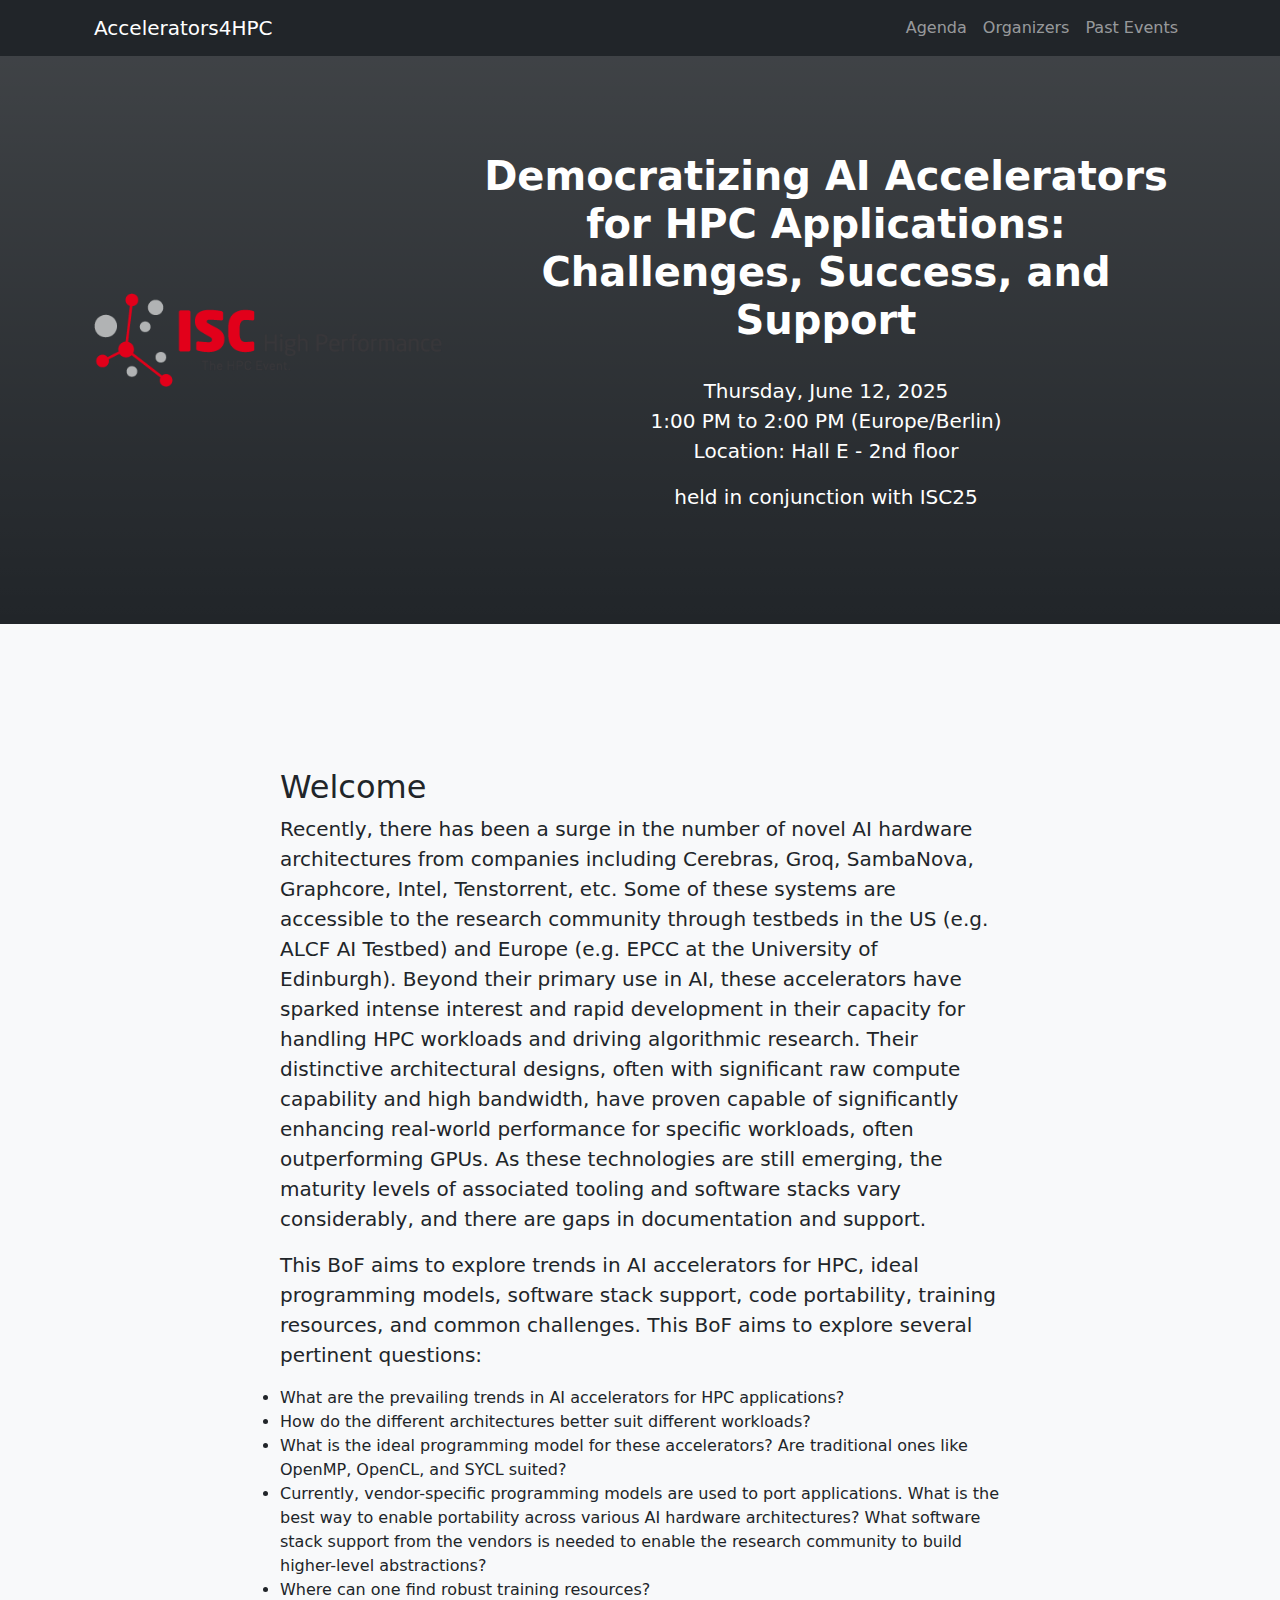
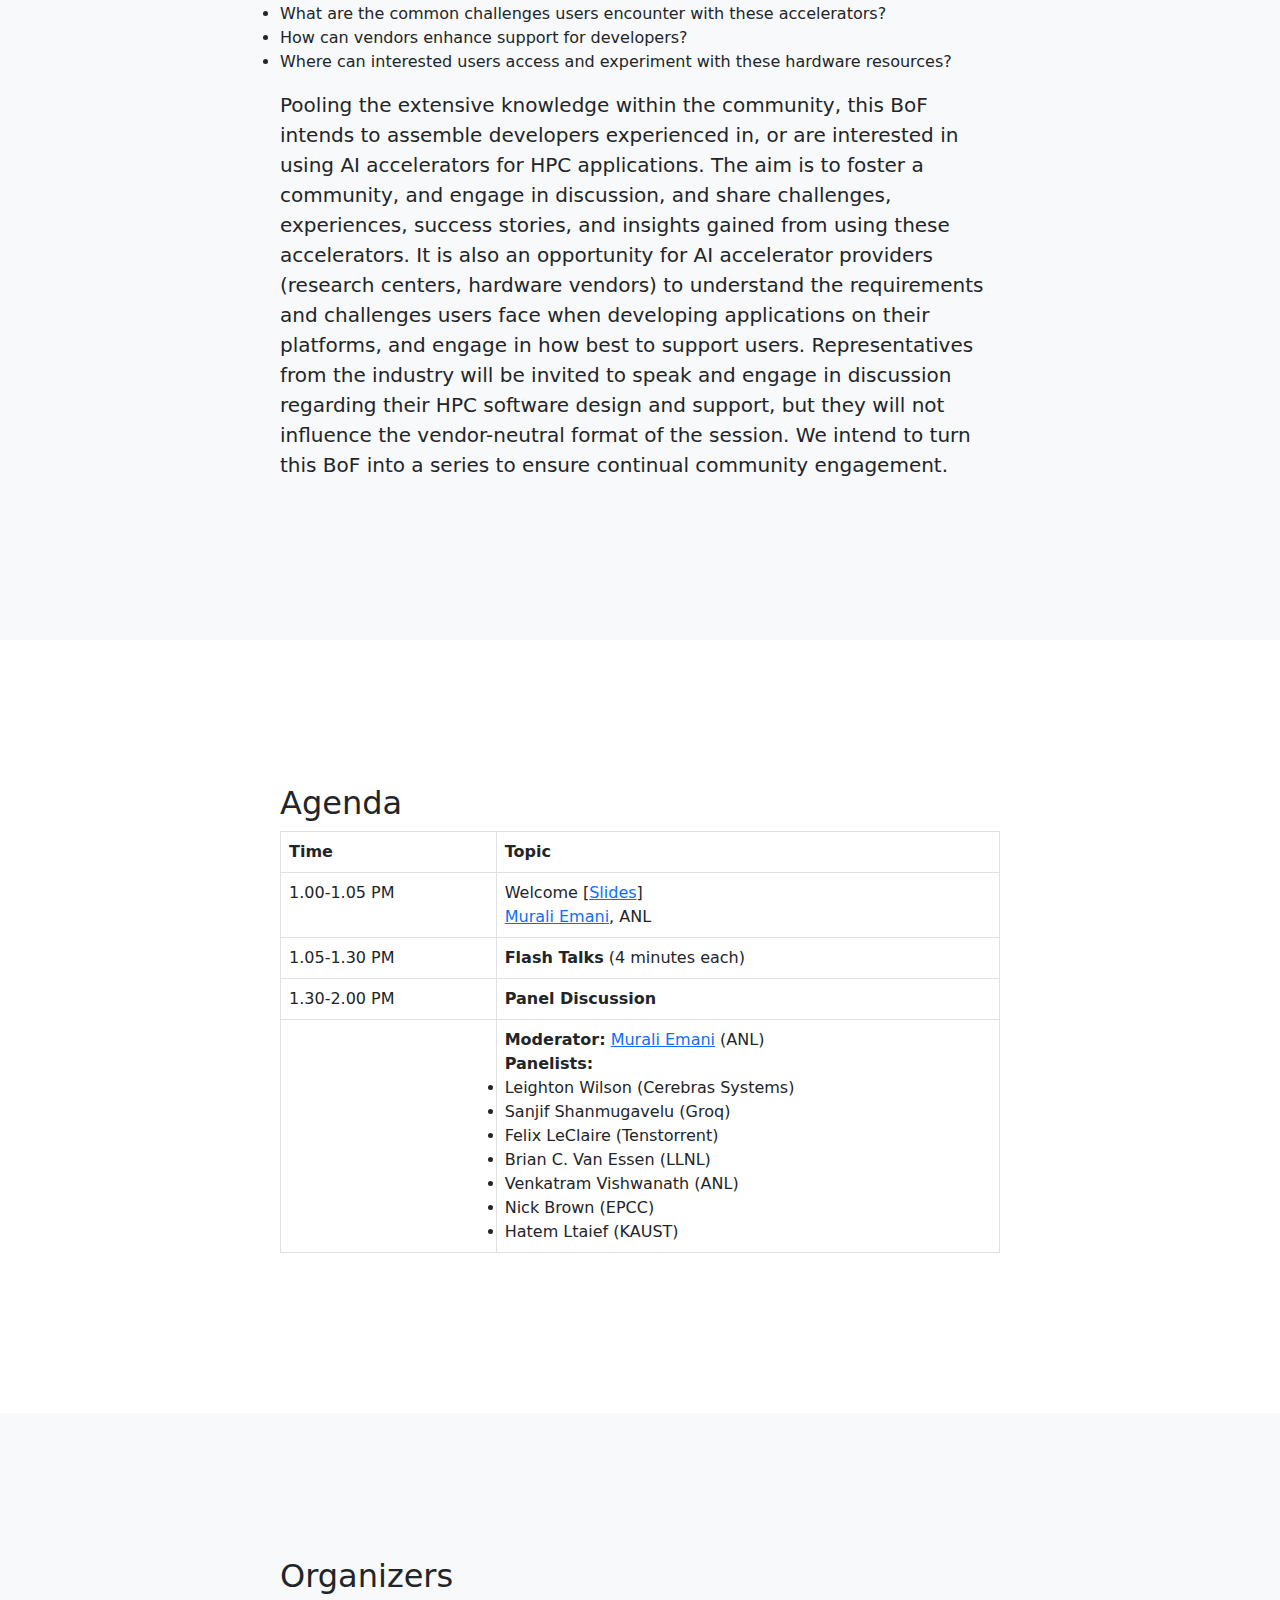
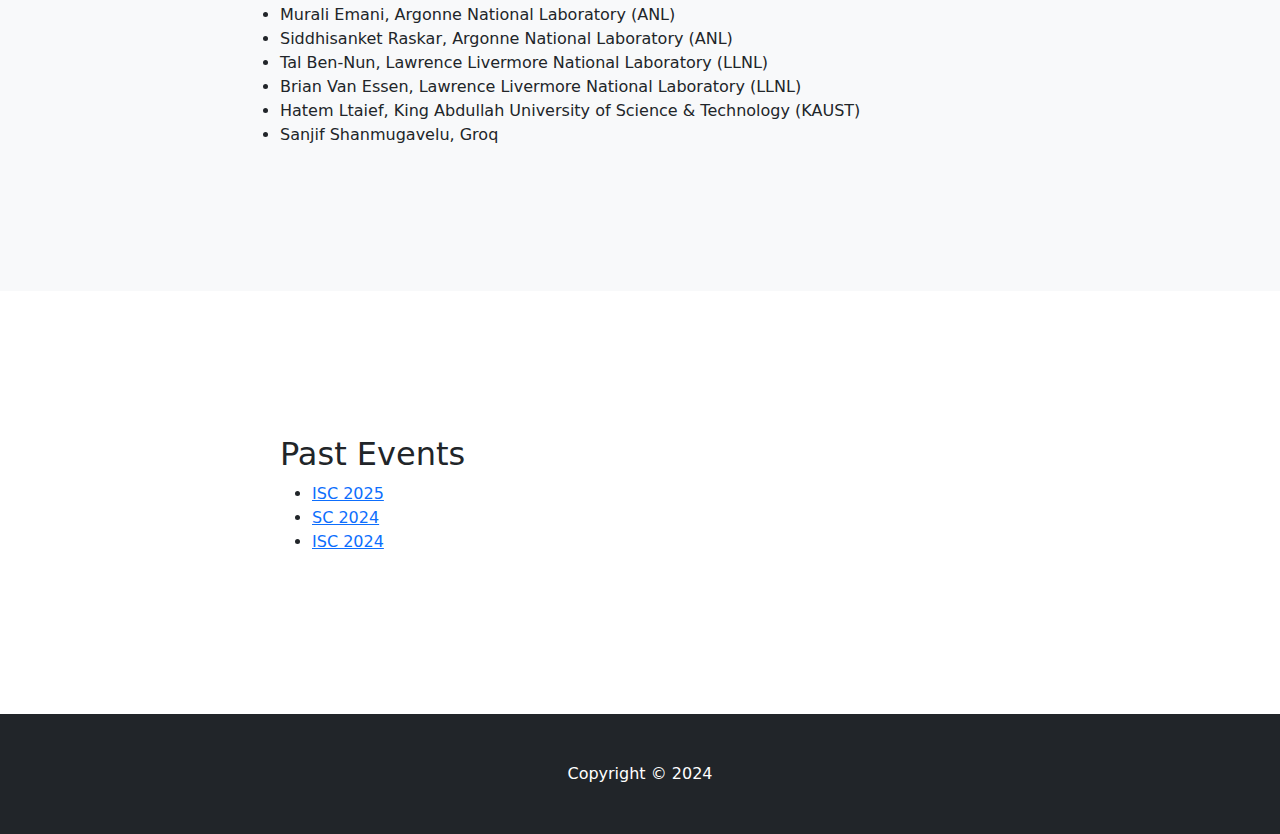
<file: Past/ISC25/index.html>
<!DOCTYPE html>
<html lang="en">
    <head>
        <meta charset="utf-8" />
        <meta name="viewport" content="width=device-width, initial-scale=1, shrink-to-fit=no" />
        <meta name="Accelerators4HPC" content="" />
        <meta name="Sid Raskar" content="" />
        <title>AI Accelerators for HPC</title>
        <link rel="icon" type="image/x-icon" href="assets/favicon.ico" />
        <!-- Core theme CSS (includes Bootstrap)-->
        <link href="css/styles.css" rel="stylesheet" />
    </head>
    <body id="page-top">
        <!-- Navigation-->
        <nav class="navbar navbar-expand-lg navbar-dark bg-dark fixed-top" id="mainNav">
            <div class="container px-4">
                <a class="navbar-brand" href="#page-top">Accelerators4HPC</a>
                <button class="navbar-toggler" type="button" data-bs-toggle="collapse" data-bs-target="#navbarResponsive" aria-controls="navbarResponsive" aria-expanded="false" aria-label="Toggle navigation"><span class="navbar-toggler-icon"></span></button>
                <div class="collapse navbar-collapse" id="navbarResponsive">
                    <ul class="navbar-nav ms-auto">
                        <!-- <li class="nav-item"><a class="nav-link" href="#about">About</a></li> -->
                        <li class="nav-item"><a class="nav-link" href="#agenda">Agenda</a></li>
                        <li class="nav-item"><a class="nav-link" href="#org">Organizers</a></li>
                        <li class="nav-item"><a class="nav-link" href="#past">Past Events</a></li>
                    </ul>
                </div>
            </div>
        </nav>
        <!-- Header-->
        <header class="bg-primary bg-gradient bg-dark text-white">
            <div class="container px-4">
            <div class="row align-items-center">
                <div class="col-md-4 text-center">
                <img class="sclogo img-fluid" src="assets/isc25.png" alt="ISC25 Logo" style="max-width: 100%;">
                </div>
                <div class="col-md-8 text-center">
                <h1 class="fw-bolder">Democratizing AI Accelerators for HPC Applications: <br> Challenges, Success, and Support</h1>
                <br>
                <p class="lead">Thursday, June 12, 2025 <br>
                    1:00 PM to 2:00 PM (Europe/Berlin)<br>
                    Location: Hall E - 2nd floor <br>
                </p>
                <p style="font-size: 1.25em;">held in conjunction with ISC25</p>
                </div>
            </div>
            </div>
        </header>
        

        <!-- About section-->
        <section id="about" class="bg-light">
            <div class="container px-4">
                <div class="row gx-4 justify-content-center">
                    <div class="col-lg-8">
                        <h2>Welcome</h2>

                            
                                
                            
                        
                        <p class="lead">
                            Recently, there has been a surge in the number of novel AI hardware architectures from companies including Cerebras, Groq, SambaNova, Graphcore, Intel, Tenstorrent, etc. Some of these systems are accessible to the research community through testbeds in the US (e.g. ALCF AI Testbed) and Europe (e.g. EPCC at the University of Edinburgh). Beyond their primary use in AI, these accelerators have sparked intense interest and rapid development in their capacity for handling HPC workloads and driving algorithmic research. Their distinctive architectural designs, often with significant raw compute capability and high bandwidth, have proven capable of significantly enhancing real-world performance for specific workloads, often outperforming GPUs. As these technologies are still emerging, the maturity levels of associated tooling and software stacks vary considerably, and there are gaps in documentation and support.
                        </p>

                        <p class="lead">

                        
                            This BoF aims to explore trends in AI accelerators for HPC, ideal programming models, software stack support, code portability, training resources, and common challenges. This BoF aims to explore several pertinent questions:
                            <li> What are the prevailing trends in AI accelerators for HPC applications? </li>
                            <li> How do the different architectures better suit different workloads? </li>
                            <li> What is the ideal programming model for these accelerators? Are traditional ones like OpenMP, OpenCL, and SYCL suited? </li>
                            <li> Currently, vendor-specific programming models are used to port applications. What is the best way to enable portability across various AI hardware architectures?
What software stack support from the vendors is needed to enable the research community to build higher-level abstractions? </li>
                            <li> Where can one find robust training resources? </li>
                            <li> What are the common challenges users encounter with these accelerators? </li>
                            <li> How can vendors enhance support for developers? </li>
                            <li> Where can interested users access and experiment with these hardware resources? </li>

                        </p>

                        <p class="lead">
                            Pooling the extensive knowledge within the community, this BoF intends to assemble developers experienced in, or are interested in using AI accelerators for HPC applications. The aim is to foster a community, and engage in discussion, and share challenges, experiences, success stories, and insights gained from using these accelerators. It is also an opportunity for AI accelerator providers (research centers, hardware vendors) to understand the requirements and challenges users face when developing applications on their platforms, and engage in how best to support users. Representatives from the industry will be invited to speak and engage in discussion regarding their HPC software design and support, but they will not influence the vendor-neutral format of the session.
                            We intend to turn this BoF into a series to ensure continual community engagement. 
                        </p>
                        <!-- <p class="text-center"><a href="https://sc24.conference-program.com/presentation/?id=bof133&sess=sess628">Link to SC24 BoF Page</a> -->

                        </p>
                    </div>
                </div>
            </div>
        </section>
        
        
        
        <section id="agenda">
            <div class="container px-4">
                <div class="row gx-4 justify-content-center">
                    <div class="col-lg-8">
                        <h2>Agenda</h2>
                        <table class="table table-bordered table-hover">
                            <colgroup>
                                <col style="width: 30%;">
                                <col style="width: 70%;">
                            </colgroup>
                            <thead>
                                <tr>
                                    <th>Time</th>
                                    <th>Topic</th>
                                </tr>
                            </thead>
                            <tbody>
                                <tr>
                                    <td>1.00-1.05 PM</td>
                                    <td>Welcome 
                                    [<a href="./slides/">Slides</a>] <br>
                                        <a href="https://memani1.github.io/">Murali Emani</a>, ANL</td>
                                    </td>
                                </tr>
                                <tr>
                                    <td>1.05-1.30 PM</td>
                                    <td><b>Flash Talks</b> (4 minutes each)</td>
                                </tr>
                                <!-- <tr>
                                    <td></td>
                                    <td>Developing Custom Applications at Wafer-Scale 
                                        [<a href="./slides/2_Cerebras.pdf">Slides</a>]<br>
                                        <a href="https://www.linkedin.com/in/leighton-wilson/">Leighton Wilson</a>, Cerebras Systems</td>
                                </tr>
                                <tr>
                                    <td></td>
                                    <td>Accelerating Scientific Applications with SambaNova Reconfigurable Architecture 
                                        [<a href="./slides/3_Vijay_SambaNova.pdf">Slides</a>]
                                        <br>
                                        <a href="https://www.linkedin.com/in/vijay-tatkar-8966472/">Vijay Tatkar</a> , SambaNova Systems</td>
                                </tr>

                                <tr>
                                    <td></td>
                                    <td>HPC with the Groq MLIR Compiler
                                        [<a href="./slides/4_Groq.pdf">Slides</a>]<br>
                                        <a href="https://www.linkedin.com/in/sanjif-shan-665353161/">Sanjif Shanmugavelu</a>, Groq</td>
                                </tr>
                                <tr>
                                    <td></td>
                                    <td>Tenstorrent Scale-out framework for HPC applications
                                        [<a href="./slides/5_Tenstorrent.pdf">Slides</a>] <br>
                                        <a href="https://www.linkedin.com/in/felixclc/">Felix LeClaire</a>, Tenstorrent</td>
                                </tr>
                                <tr>
                                    <td></td>
                                    <td>Unstructured Hydrodynamics on Spatial Dataflow Architectures
                                        [<a href="./slides/6_LLNL.pdf">Slides</a>]<br>
                                        <a href="https://www.linkedin.com/in/brian-van-essen-14ba501/">Brian C. Van Essen</a>, LLNL</td>
                                </tr>
                                <tr>
                                    <td></td>
                                    <td>Experience with AI Testbeds at ALCF
                                        [<a href="./slides/7_ANL.pdf">Slides</a>]<br>
                                        <a href="https://sraskar.github.io/">Siddhisanket Raksar</a>, ANL</td>
                                </tr>
                                <tr>
                                    <td></td>
                                    <td>RISC-V: An explosion in AI accelerators for HPC
                                        [<a href="./slides/8_EPCC.pdf">Slides</a>]<br>
                                        <a href="https://nickbrown.online/">Nick Brown</a>, EPCC</td>
                                </tr>
                                <tr>
                                    <td></td>
                                    <td>Cache Me If You Can: Outpacing Traditional Hardware
                                        [<a href="./slides/9_kaust.pdf">Slides</a>]<br>
                                        <a href="https://cemse.kaust.edu.sa/hicma/people/person/hatem-ltaief">Hatem Ltaief</a>, King Abdullah University of Science & Technology </td>
                                </tr> -->
                                <tr>
                                    <td>1.30-2.00 PM</td>
                                    <td><b>Panel Discussion</b></td>
                                </tr>
              
                                    <td></td>
                                    
                                    <td>
                                        <b>Moderator:</b> <a href="https://memani1.github.io/">Murali Emani</a> (ANL) <br>
                                        <b>Panelists:</b> <br>
                                        
                                        <li>Leighton Wilson (Cerebras Systems) </li> 
                                        <li>Sanjif Shanmugavelu (Groq) </li> 
                                        <li>Felix LeClaire (Tenstorrent) </li>
                                        
                                        <li>Brian C. Van Essen (LLNL) </li> 
                                        <li>Venkatram Vishwanath (ANL) </li>
                                        
                                        <li>Nick Brown (EPCC) </li> 
                                        <li>Hatem Ltaief (KAUST) </li>
                                    </td>
                                </tr>

                            </tbody>
                        </table>
                        <!-- <div class="alert alert-info text-center" role="alert">
                            Please check back later for the latest slides.
                        </div> -->
                    </div>

                </div>


            </div>

        </section>

        <section class="bg-light" id="org">
            <div class="container px-4">
                <div class="row gx-4 justify-content-center">
                    <div class="col-lg-8">
                        <h2>Organizers</h2>
                            <!-- <li>Joseph Lee, Edinburgh Parallel Computing Centre</li> -->
                            <li>Murali Emani, Argonne National Laboratory (ANL)</li>
                            <li>Siddhisanket Raskar, Argonne National Laboratory (ANL)</li>
                            <li>Tal Ben-Nun, Lawrence Livermore National Laboratory (LLNL)</li>
                            <li>Brian Van Essen, Lawrence Livermore National Laboratory (LLNL)</li>
                            <li>Hatem Ltaief, King Abdullah University of Science & Technology (KAUST)</li>
                            <li>Sanjif Shanmugavelu, Groq</li>
                        </ul>
                    </div>
                </div>
            </div>
        </section>

        
        <section id="past">
            <div class="container px-4">
                <div class="row gx-4 justify-content-center">
                    <div class="col-lg-8">
                        <h2>Past Events</h2>
                        <ul>
                            <li><a href="./Past/ISC25/index.html">ISC 2025</a></li>
                            <li><a href="./Past/SC24/index.html">SC 2024</a></li>
                            <li><a href="./Past/ISC24/index.html">ISC 2024</a></li>

                        </ul>

                    </div>
                </div>
            </div>
        </section>

        <!-- Footer-->
        <footer class="py-5 bg-dark">
            <div class="container px-4"><p class="m-0 text-center text-white">Copyright &copy; 2024</p></div>
        </footer>
        <!-- Bootstrap core JS-->
        <script src="https://cdn.jsdelivr.net/npm/bootstrap@5.2.3/dist/js/bootstrap.bundle.min.js"></script>
        <!-- Core theme JS-->
        <script src="js/scripts.js"></script>
    </body>
</html>
</file>
